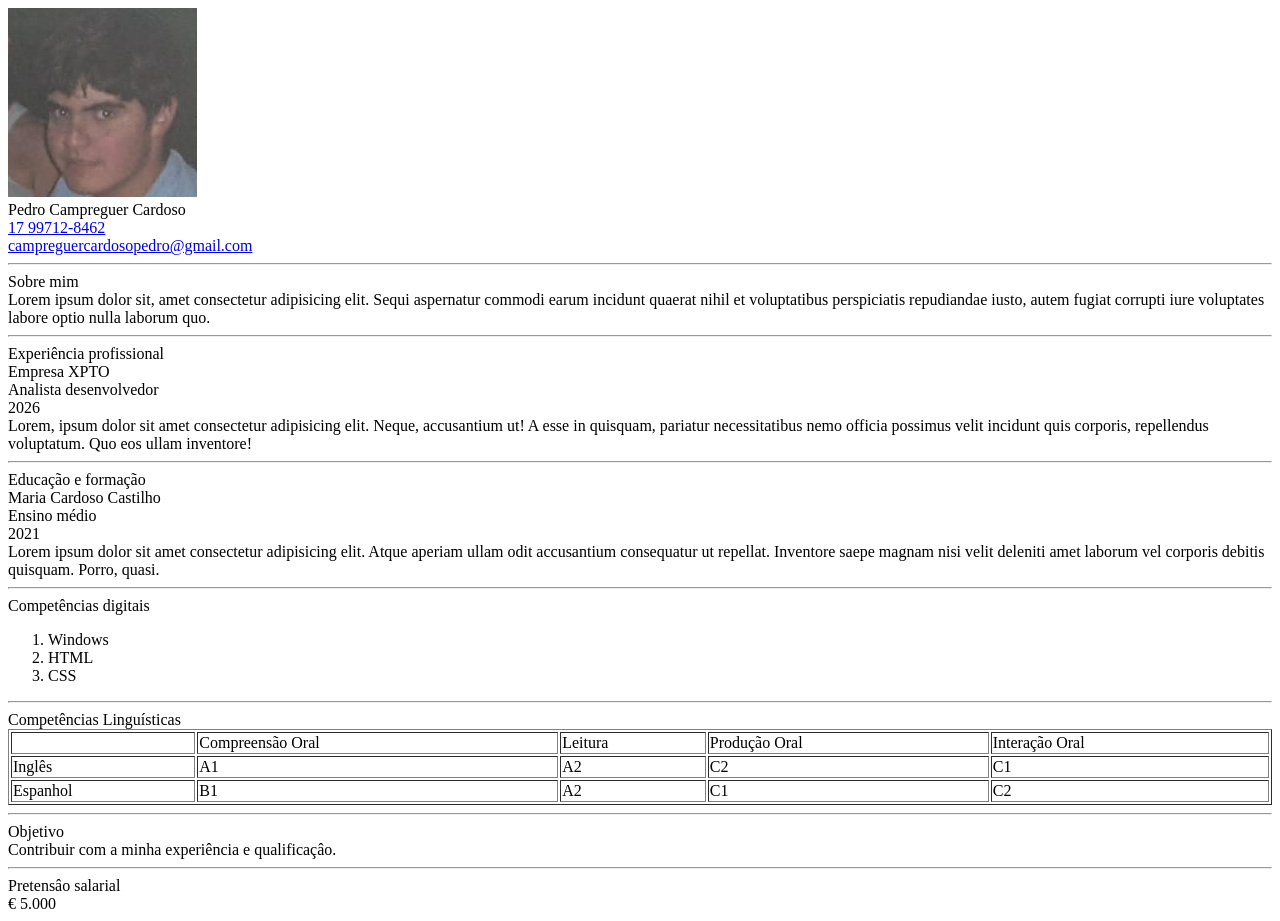
<file: projeto1/index.html>
<!doctype html>
<html lang="pt-BR">
  <head>
    <meta charset="UTF-8" />
    <meta name="viewport" content="width=device-width, initial-scale=1.0" />
    <title>Bem-vindo ao meu projeto HTML</title>
  </head>
  <body>
    <img src="./eu.jpg" alt="Pedro Campreguer Cardoso" />
    <br />
    Pedro Campreguer Cardoso
    <br />
    <a href="tel:+5517997128462"> 17 99712-8462 </a>
    <br />
    <a href="mailto:campreguercardosopedro@gmail.com">
      campreguercardosopedro@gmail.com
    </a>
    <hr />
    Sobre mim
    <br />
    Lorem ipsum dolor sit, amet consectetur adipisicing elit. Sequi aspernatur
    commodi earum incidunt quaerat nihil et voluptatibus perspiciatis
    repudiandae iusto, autem fugiat corrupti iure voluptates labore optio nulla
    laborum quo.
    <hr />
    Experiência profissional
    <br />
    Empresa XPTO
    <br />
    Analista desenvolvedor
    <br />
    2026
    <br />
    Lorem, ipsum dolor sit amet consectetur adipisicing elit. Neque, accusantium
    ut! A esse in quisquam, pariatur necessitatibus nemo officia possimus velit
    incidunt quis corporis, repellendus voluptatum. Quo eos ullam inventore!
    <hr />
    Educação e formação
    <br />
    Maria Cardoso Castilho
    <br />
    Ensino médio
    <br />
    2021
    <br />
    Lorem ipsum dolor sit amet consectetur adipisicing elit. Atque aperiam ullam
    odit accusantium consequatur ut repellat. Inventore saepe magnam nisi velit
    deleniti amet laborum vel corporis debitis quisquam. Porro, quasi.
    <hr />
    Competências digitais
    <ol>
      <li>Windows</li>
      <li>HTML</li>
      <li>CSS</li>
    </ol>
    <hr />
    Competências Linguísticas
    <table width="100%" border="1">
      <tr>
        <td></td>
        <td>Compreensão Oral</td>
        <td>Leitura</td>
        <td>Produção Oral</td>
        <td>Interação Oral</td>
      </tr>
      <tr>
        <td>Inglês</td>
        <td>A1</td>
        <td>A2</td>
        <td>C2</td>
        <td>C1</td>
      </tr>
      <tr>
        <td>Espanhol</td>
        <td>B1</td>
        <td>A2</td>
        <td>C1</td>
        <td>C2</td>
      </tr>
    </table>
    <hr>
    Objetivo
    <br>
    Contribuir com a minha experiência e qualificaçâo.
    <hr>
    Pretensâo salarial
    <br>
    &#8364; 5.000
  </body>
</html>
</file>
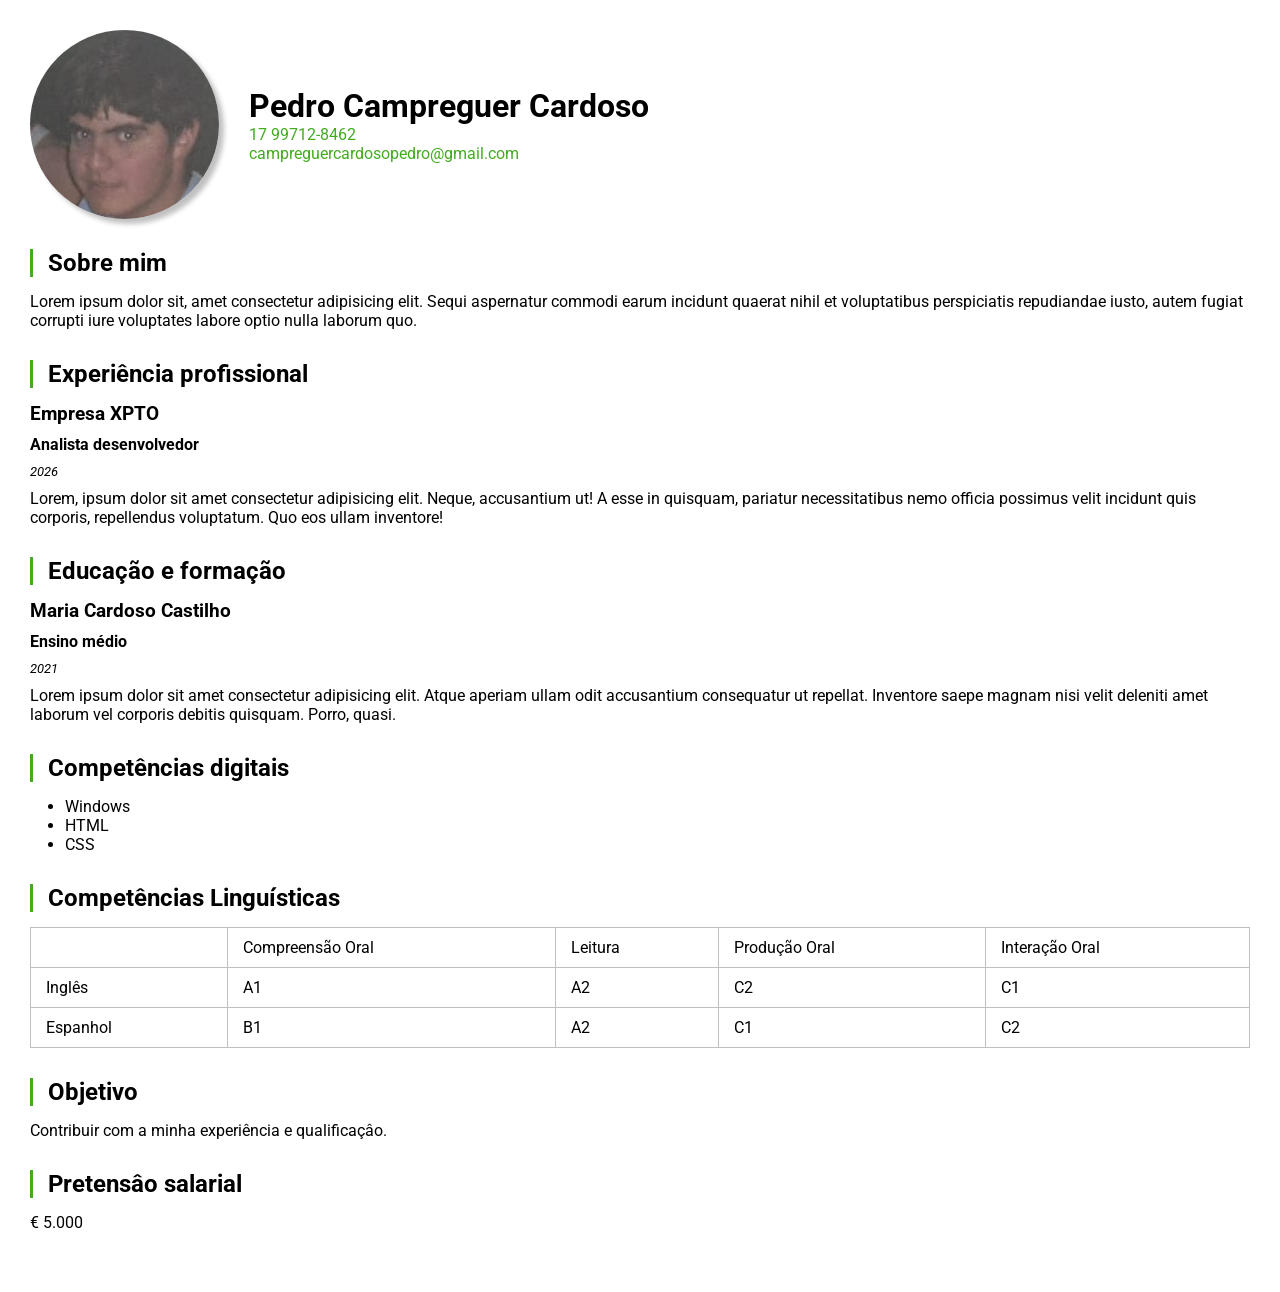
<file: projeto2/index.html>
<!doctype html>
<html lang="pt-BR">
  <head>
    <meta charset="UTF-8" />
    <meta name="viewport" content="width=device-width, initial-scale=1.0" />
    <title>Bem-vindo ao meu projeto HTML</title>
    <link rel="preconnect" href="https://fonts.googleapis.com" />
    <link rel="preconnect" href="https://fonts.gstatic.com" crossorigin />
    <link
      href="https://fonts.googleapis.com/css2?family=Roboto:ital,wght@0,100..900;1,100..900&display=swap"
      rel="stylesheet"
    />
    <style>
      * {
        margin: 0;
        padding: 0;
      }
      body {
        font-family: "Roboto", sans-serif;
        padding: 30px;
      }
      a {
        text-decoration: none;
        color: #42ab1f;
      }
      img {
        border-radius: 50%;
        box-shadow: 5px 5px 5px silver;
      }
      .dados-pessoais {
        display: flex;
        column-gap: 30px;
        align-items: center;
      }
      body > div {
        margin-bottom: 30px;
      }
      td {
        border-width: 1px;
        border-style: solid;
        border-color: silver;
        padding: 10px 15px;
      }
      table {
        border-collapse: collapse;
      }
      h2 {
        margin-bottom: 15px;
        border-left-width: 3px;
        border-left-style: solid;
        border-left-color: #42ab1f;
        padding-left: 15px;
      }
      ul {
        padding-left: 35px;
      }
      h5 {
        font-style: italic;
        font-weight: 400;
      }
      h3,h4,h5 {
        margin-bottom: 10px;
      }
    </style>
  </head>
  <body>
    <div class="dados-pessoais">
      <img src="./eu.jpg" alt="Pedro Campreguer Cardoso" />
      <div>
        <h1>Pedro Campreguer Cardoso</h1>
        <a href="tel:+5517997128462"> 17 99712-8462 </a>
        <br />
        <a href="mailto:campreguercardosopedro@gmail.com">
          campreguercardosopedro@gmail.com
        </a>
      </div>
    </div>
    <div>
      <h2>Sobre mim</h2>
      <p>
        Lorem ipsum dolor sit, amet consectetur adipisicing elit. Sequi
        aspernatur commodi earum incidunt quaerat nihil et voluptatibus
        perspiciatis repudiandae iusto, autem fugiat corrupti iure voluptates
        labore optio nulla laborum quo.
      </p>
    </div>
    <div>
      <h2>Experiência profissional</h2>
      <h3>Empresa XPTO</h3>
      <h4>Analista desenvolvedor</h4>
      <h5>2026</h5>
      <p>
        Lorem, ipsum dolor sit amet consectetur adipisicing elit. Neque,
        accusantium ut! A esse in quisquam, pariatur necessitatibus nemo officia
        possimus velit incidunt quis corporis, repellendus voluptatum. Quo eos
        ullam inventore!
      </p>
    </div>
    <div>
      <h2>Educação e formação</h2>
      <h3>Maria Cardoso Castilho</h3>
      <h4>Ensino médio</h4>
      <h5>2021</h5>
      <p>
        Lorem ipsum dolor sit amet consectetur adipisicing elit. Atque aperiam
        ullam odit accusantium consequatur ut repellat. Inventore saepe magnam
        nisi velit deleniti amet laborum vel corporis debitis quisquam. Porro,
        quasi.
      </p>
    </div>
    <div>
      <h2>Competências digitais</h2>
      <ul>
        <li>Windows</li>
        <li>HTML</li>
        <li>CSS</li>
      </ul>
    </div>
    <div>
      <h2>Competências Linguísticas</h2>
      <table width="100%" border="1">
        <tr>
          <td></td>
          <td>Compreensão Oral</td>
          <td>Leitura</td>
          <td>Produção Oral</td>
          <td>Interação Oral</td>
        </tr>
        <tr>
          <td>Inglês</td>
          <td>A1</td>
          <td>A2</td>
          <td>C2</td>
          <td>C1</td>
        </tr>
        <tr>
          <td>Espanhol</td>
          <td>B1</td>
          <td>A2</td>
          <td>C1</td>
          <td>C2</td>
        </tr>
      </table>
    </div>
    <div>
      <h2>Objetivo</h2>
      <p>Contribuir com a minha experiência e qualificaçâo.</p>
    </div>
    <div>
      <h2>Pretensâo salarial</h2>
      <p>&#8364; 5.000</p>
    </div>
  </body>
</html>
</file>
